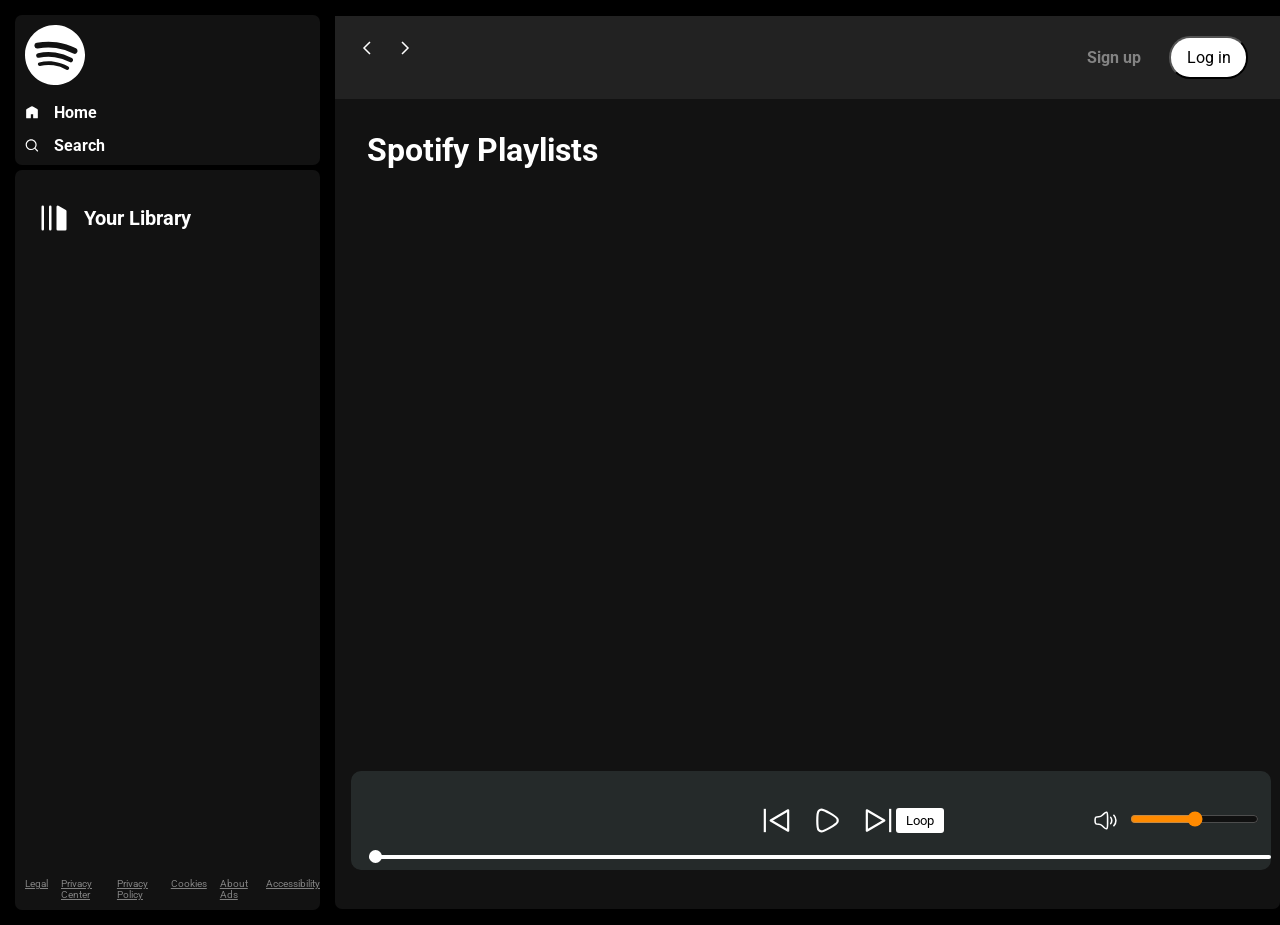
<file: index.html>
<!DOCTYPE html>
<html lang="en">

<head>
    <meta charset="UTF-8">
    <meta name="viewport" content="width=device-width, initial-scale=1.0">
    <title>Spotify - Web Player: Music for everyone</title>
    <link rel="stylesheet" href="css/style.css">
    <link rel="stylesheet" href="css/utility.css">
</head>

<body>


    <div class="container flex bg-black">

        <div class="left">

            <div class="close invert">
                <img src="img/close.svg" class="closeImage" alt="">
            </div>

            <div class="home bg-grey rounded m-1 p-1">
                <div class="logo"><img id="spotifylogo" src="img/logo.svg" class="invert" alt="logo"></div>
                <ul>
                    <li><img src="img/home.svg" class="invert" alt="home">Home</li>
                    <li><img src="img/search.svg" class="invert" alt="search">Search</li>
                </ul>
            </div>
            <div class="library bg-grey rounded m-1 p-1">

                <div class="heading">

                    <img class="invert" src="img/library.svg" alt="">

                    <h2>Your Library</h2>

                </div>

                <!-- listing the songs under the library heading -->
                <div class="songList">

                    <ul>
                        <!-- <li></li> -->


                    </ul>
                </div>

                <div class="footer">
                    <div><a href="https://www.spotify.com/in-en/legal/"><span>Legal </span></a></div>
                    <div><a href="https://www.spotify.com/in-en/safetyandprivacy/"><span>Privacy </span> Center</a>
                    </div>
                    <div><a href="https://www.spotify.com/in-en/legal/privacy-policy/"><span>Privacy </span> Policy</a>
                    </div>
                    <div><a href="https://www.spotify.com/in-en/legal/cookies-policy/"><span>Cookies </span></a></div>
                    <div><a href="https://www.spotify.com/in-en/legal/privacy-policy/#s3"><span>About </span> Ads</a>
                    </div>
                    <div><a href="https://www.spotify.com/in-en/accessibility/"><span>Accessibility </span></a></div>
                </div>

            </div>


        </div>
        <div class="right bg-grey rounded  ">
            <div class="header">
                <div class="nav">

                    <div class="hamburgerContainer">


                        <img class="invert hamburger" src="img/hamburger.svg" alt="">

                        <svg xmlns="http://www.w3.org/2000/svg" width="24" height="24" viewBox="0 0 24 24" fill="none"
                            class="injected-svg"
                            data-src="https://cdn.hugeicons.com/icons/arrow-left-01-stroke-sharp.svg"
                            xmlns:xlink="http://www.w3.org/1999/xlink" role="img" color="#000000">
                            <path d="M15 6L9 12L15 18" stroke="#ffffff" stroke-width="1.5" stroke-miterlimit="16">
                            </path>
                        </svg>

                        <svg xmlns="http://www.w3.org/2000/svg" width="24" height="24" viewBox="0 0 24 24" fill="none"
                            class="injected-svg"
                            data-src="https://cdn.hugeicons.com/icons/arrow-right-01-stroke-sharp.svg"
                            xmlns:xlink="http://www.w3.org/1999/xlink" role="img" color="#000000">
                            <path d="M9.00005 6L15 12L9 18" stroke="#ffffff" stroke-width="1.5" stroke-miterlimit="16">
                            </path>
                        </svg>
                    </div> 
                </div>
                <div class="buttons">
                    <button class="signupbtn">Sign up</button>
                    <button class="loginbtn">Log in</button>
                </div>
            </div>
            <div class="spotifyPlaylists">
                <h1>Spotify Playlists</h1>

                <div class="cardContainer">
                    

                    





                </div>
                <!-- container ends here -->

                <div class="playbar">
                    <div class="seekbar">
                        <div class="circle"></div>
                        <img src="img/triangle.svg" id="loop-triangle1" class="loop-marker" alt="">
                        <img src="img/triangle.svg" id="loop-triangle2" class="loop-marker" alt="">

                    </div>

                    

                    <div class="abovebar">

                        <div class="songinfo"></div>

                        <div class="songbuttons">
                            <img width="35" id="previous" src="img/prevsong.svg" alt="">
                            <img width="35" id="play" src="img/play.svg" alt="">
                            <img width="35" id="next" src="img/nextsong.svg" alt="">
                        </div>

                        <div class="timevol">

                            
                            <button class="loop-button">
                                Loop
                            </button>
                            <!-- both songtime volume in 1 DIV -->
                            <div class="songtime">
                                
                            </div>
                            
                            <div class="volume">
                                <img width="25px" src="img/volume.svg" alt="">
                                <div class="range">
                                    <input type="range" name="volume">
                                </div>
                            </div>
                        </div>
                    </div>
                </div>
            </div>
        </div>
    </div>
    <script src="js/scriptlocal 8.js"></script>
</body>

</html>
</file>
<file: css/style.css>
/* lets make the bg black */

@import url('https://fonts.googleapis.com/css2?family=Roboto:ital,wght@0,100;0,300;0,400;0,500;0,700;0,900;1,100;1,300;1,400;1,500;1,700;1,900&display=swap');

:root{
    --a:0;
}

*{
    margin: 0;
    padding: 0;
    font-family: "Roboto", sans-serif;
}

.close{
    display: none;
}

body{
    background-color: black;
    color: white;

}

.left
{
    /* assuming, that the left thign is 25 */
    width: 25vw;
    padding: 10px;
}

.right
{
    /* assuming right part is 75 */
    width: 75vw;
    position: relative;
}

.home{
    padding: 10px;
}

.home ul li{
    display: flex;
    gap: 15px;
    width: 14px;
    list-style: none;
    padding-top: 14px;
    font-weight: bold;
}

.heading
{
    display: flex;
    gap: 15px;
    width: 100%;
    padding-top: 14px;
    padding: 23px 14px;
    font-weight: bold;
    align-items: center;

    font-size: 13px;
}

.heading img{
    width: 30px;
}

.library{
    min-height: 80vh;

    position: relative;
}

.footer
{
    display: flex;
    font-size: 10px;
    color: gray;
    gap: 13px;
    position: absolute;
    bottom:0;
    padding: 10px 0px;

}

.footer a{
    color: gray;
}

.right{
    margin: 16px 0;
}

.header
{
    display: flex;
    /* to keep the elemetns to left corner and right corner */
    justify-content: space-between;
    background-color: rgb(34 ,34,34);
}

/* targeting the direct elements of the HEADER */
.header > *{
    padding: 20px;
}

.spotifyPlaylists{
    padding: 16px;

}
.spotifyPlaylists h1{
    padding: 16px;

}

.cardContainer{
    margin: 30px;
    display: flex;
    gap: 10px;
    flex-wrap: wrap;
    /* justify-content: center; on in mobile phones this is good */
    max-height: 60vh;
    overflow-y: auto;
}

.card{
    width: 200px;
    padding: 10px;
    border-radius: 5px;
    background-color: #252525;
    position: relative;
    transition: all .8s;
}

.card:hover{
    background-color: rgb(71, 71, 71);
    cursor:pointer;
    --a:1;
    /* transform: scale(1.05);
    transition: all 1s ease-out; */
}

.card > *{
    padding-top: 10px;
}

.card img{
    width: 100%;
    object-fit: contain;
}

.play{
    width: 28px;
    height: 28px;
    background-color: #1fdf64;
    border-radius: 50%;
    padding: 4px;
    display: flex;
    align-items: center;
    justify-content: center;
    position: absolute;
    /* top: 171px;
    right: 30px; */

    /* bottom: 88px;
    right: 17px; */

    bottom: 120px;
    right: 25px;
    

    opacity: var(--a);
    transition: all 1s ease-out;
}





.buttons > *{
    margin: 0 12px;
}

.signupbtn{
    font-weight: bold;
    /* background-color: black; */
    color:rgb(131, 131, 131);
    background-color: rgb(34, 34, 34);
    font-weight: bold;
    border: none;
    outline: none;
    cursor: pointer;
    font-size: 16px;
}

.signupbtn:hover{
    font-size: 17px;
    color: white;
    
    
}

.loginbtn{
    background-color: white;
    border-radius: 21px;
    color: black;
    /* font-weight: bold; */
    padding: 10px;
    width: 79px;
    cursor: pointer;
    font-size: 16px;
}

.loginbtn:hover{
    
    font-weight: bold;
    
    width: 80px;
    font-size: 17px;
}

.playbar{
    position: fixed;
    bottom: 30px;

    filter: invert(1);

    background-color: #dad5d5;
    border-radius: 10px;
    width: 70vw;
    min-height: 40px;
    padding: 12px;
}


.songbuttons
{
    display: flex;
    justify-content: center;
    gap: 16px;
}

.songList{
    height: 544px;
    overflow: auto;

    margin-bottom: 44px;
}

.hamburger{
    width: 40px;
    display: none;
    cursor: pointer;
}

.hamburgerContainer{
    display: flex;
    justify-content: center;
    align-items: center;
    gap: 14px;
}

.songList ul{
    padding: 0 12px;

}

.songList ul li {
    list-style-type: decimal;
    display: flex;
    justify-content: space-between;
    gap: 12px;
    cursor: pointer;
    padding: 12px 0px;
    border: 1px solid white;
    margin: 12px 0px;
    padding: 13px;
    border-radius: 5px;

}

.songList .info{
    font-size: 13px;
    width: 344px;
}

.info div{
    word-break: break-all;
}

.playnow{
    display: flex;
    justify-content: center;
    align-items: center;
}

.playnow span{
    font-size: 15px;
    width: 64px;
    padding: 12px;
}


.seekbar{
    height: 4px;
    width: 98%;
    background-color:  black;

    position: absolute;
    bottom: 5px;
    border-radius: 10px;
    margin:6px;

    cursor: pointer;

}

.circle{
    width: 13px;
    height: 13px;
    border-radius: 13px;
    background-color: black;
    position: relative;
    bottom: 5px;
    left: 0%;

    transition: left 0.5s;
}

/* loop starts here */
.loop-button {
    padding: 5px 10px;
    border: none;
    border-radius: 3px;
    /* font-weight: bold; */
    background-color: #000000;
    color: #ffffff;
    transition :all 0.2s;
}





/* Loop marker styles */
.loop-marker {
    width: 15px;
    height: 15px;
    position: absolute;
    bottom: 4px;
    cursor: pointer;
    transform: rotate(60deg);
    display: none; /* Hidden by default */
}

#loop-triangle1 {
    left: 0%; /* Positioned at the start */
    position: absolute; /* Ensure the position is absolute */
}

#loop-triangle2 {
    right: 0%; /* Positioned at the end */
    position: absolute; /* Ensure the position is absolute */
}
/* looping ends here */

.songbuttons img{
    cursor: pointer;
}

.timevol{
    display: flex;
    justify-content: space-evenly;
    align-items: center;
}

.songinfo{
    color: black;
    padding: 0px 12px;
    width: 400px;
}
.songtime{
    color: black;
    padding: 0px 12px;
    width: 125px;
}

.volume{
    display: flex;
    justify-content: center;
    align-items: center;
    gap: 12px;
    cursor: pointer;
}

.range input {
    cursor: pointer;
}

/* .volume:hover::after{
    content:"sfsjdfkl" ;
} */

.abovebar{
    display: flex;

    justify-content: space-between;
    margin: 20px 0;
}




@media (max-width: 1362px){
    .play{
        bottom: 97px;
    right: 25px;
    }
}
@media (max-width: 1200px){



    .left{
        /* background-color: red; */
        position: absolute;
        left: -130%;
        transition: all .3s;
        z-index: 1;
        width: 370px;
        background-color: black;
        padding: 0;
        height: 100vh;
        
        position: fixed;
        top: 0;

    }

    .left .close{
        position: absolute;
        right: 30px;
        top: 30px;
        width: 37px;
        cursor: pointer;
    }



    .left .close .closeImage{
        width: 35px;
    }


    .timevol{
        display: flex;
        justify-content: space-evenly;
        align-items: center;
        flex-direction: column;
        gap: 13px;

    }
    .right{
        width: 100vw;
    }

    /* .card{
        position: relative;
    }

    .play{
        position: absolute;
        bottom: 53px;
        top: 563px;
        right: 35px;
    }
     */
    .playbar{
        width: calc(100vw - 60px);
    }

    .seekbar{
        width: calc(100vw - 70px);
    }

   
    .hamburger{
        display: block;
    }


    .abovebar{
        flex-direction: column;
        gap: 13px;
        align-items: center;
    }
    

    /*
    THERE IS A COMMENT ISSUE
    CHANGE THE COMMENTS.. IN THE DOWN

    THIS IS ABOUT THE STACKED VERSION .abovebar things for smaller screens
    .abovebar {
        flex-wrap: wrap;
    }

    .songinfo, .songbuttons, .songtime {
        flex-basis: 100%; 
        Full width on smaller screens
        text-align: center;
         Center-align for better mobile view
        margin-top: 5px;
         Optional: add space between lines
    }

    .songbuttons {
        justify-content: center;
         Center buttons on small screens
    }  */

    .right{
        margin: 0;
    }

    .card{
        width: 44vw;

    }

    .cardContainer{
        margin: 0px;
        justify-content: center;
    }
    
    .close{
        display: block;
    }
    
    .songinfo{
        width: auto;
    }

    .songtime{
        width: auto;
    }
    
}


@media (max-width: 550px){
    .card{
        width: 100%;
    }
    
    .header>*{
        padding: 2px;
    }
    
    .buttons>*{
        margin: 0 6px;  
    }
    .cardContainer{
    
        /* max-height: 136vw;
        margin-bottom: 60vw; */

        max-height: unset;
        overflow-y: unset;
        margin-bottom: 30vh;
        
    }

    .spotifyPlaylists h1{
        padding: 4px;
    }

    .playbar{
        right: 18.5px;
        bottom: 7px;
    }

    .header{
        padding: 7px;
    }

    .abovebar{
        margin-bottom: 25px;
    }
    .seekbar{
        margin-bottom: 20px;
    }

    .library{
        height: 85vh;
    }

    .left{
        
        width: 100vw;   
    }
}
</file>
<file: css/utility.css>
/* UTILITY CLASSES::: classes of properties whcih i can use anywhere */

#spotifylogo{
    width: 60px;
}

.border{
    border: 2px solid red;
    margin: 3px;
}

.flex
{
    display: flex;
}

.justify-center
{
    justify-content: center;
}

.items-center
{
    align-items: center;
}

.bg-black{
    background-color: black;
    color: white;
}

.invert
{
    filter: invert(1);
}

.bg-grey
{
    background-color: #121212;
}

.rounded{
    border-radius: 7px;
}

/* its a margin class */
.m-1{
    margin: 5px;
}

/* its a padding class */
.p-1{
    padding: 10px;
}





/* FOR THE SCROLL BAR THOROUGH OUT THE WEBSITE */
/* For Chrome, Edge, and Safari */
::-webkit-scrollbar {
    width: 10px;  /* Width of the scrollbar */
}

::-webkit-scrollbar-track {
    background: #1e1e1e;  /* Dark background for the track */
    border-radius: 10px;
}

::-webkit-scrollbar-thumb {
    background: #555;  /* Dark gray color for the thumb */
    border-radius: 10px;
}

::-webkit-scrollbar-thumb:hover {
    background: #888;  /* Lighter gray on hover */
}

/* For Firefox */
* {
    scrollbar-width: thin;           /* Makes the scrollbar thinner */
    scrollbar-color: #555 #1e1e1e;   /* Thumb color, then track color */
}

/* FOR THE SCROLL BAR THOROUGH OUT THE WEBSITE */
</file>
